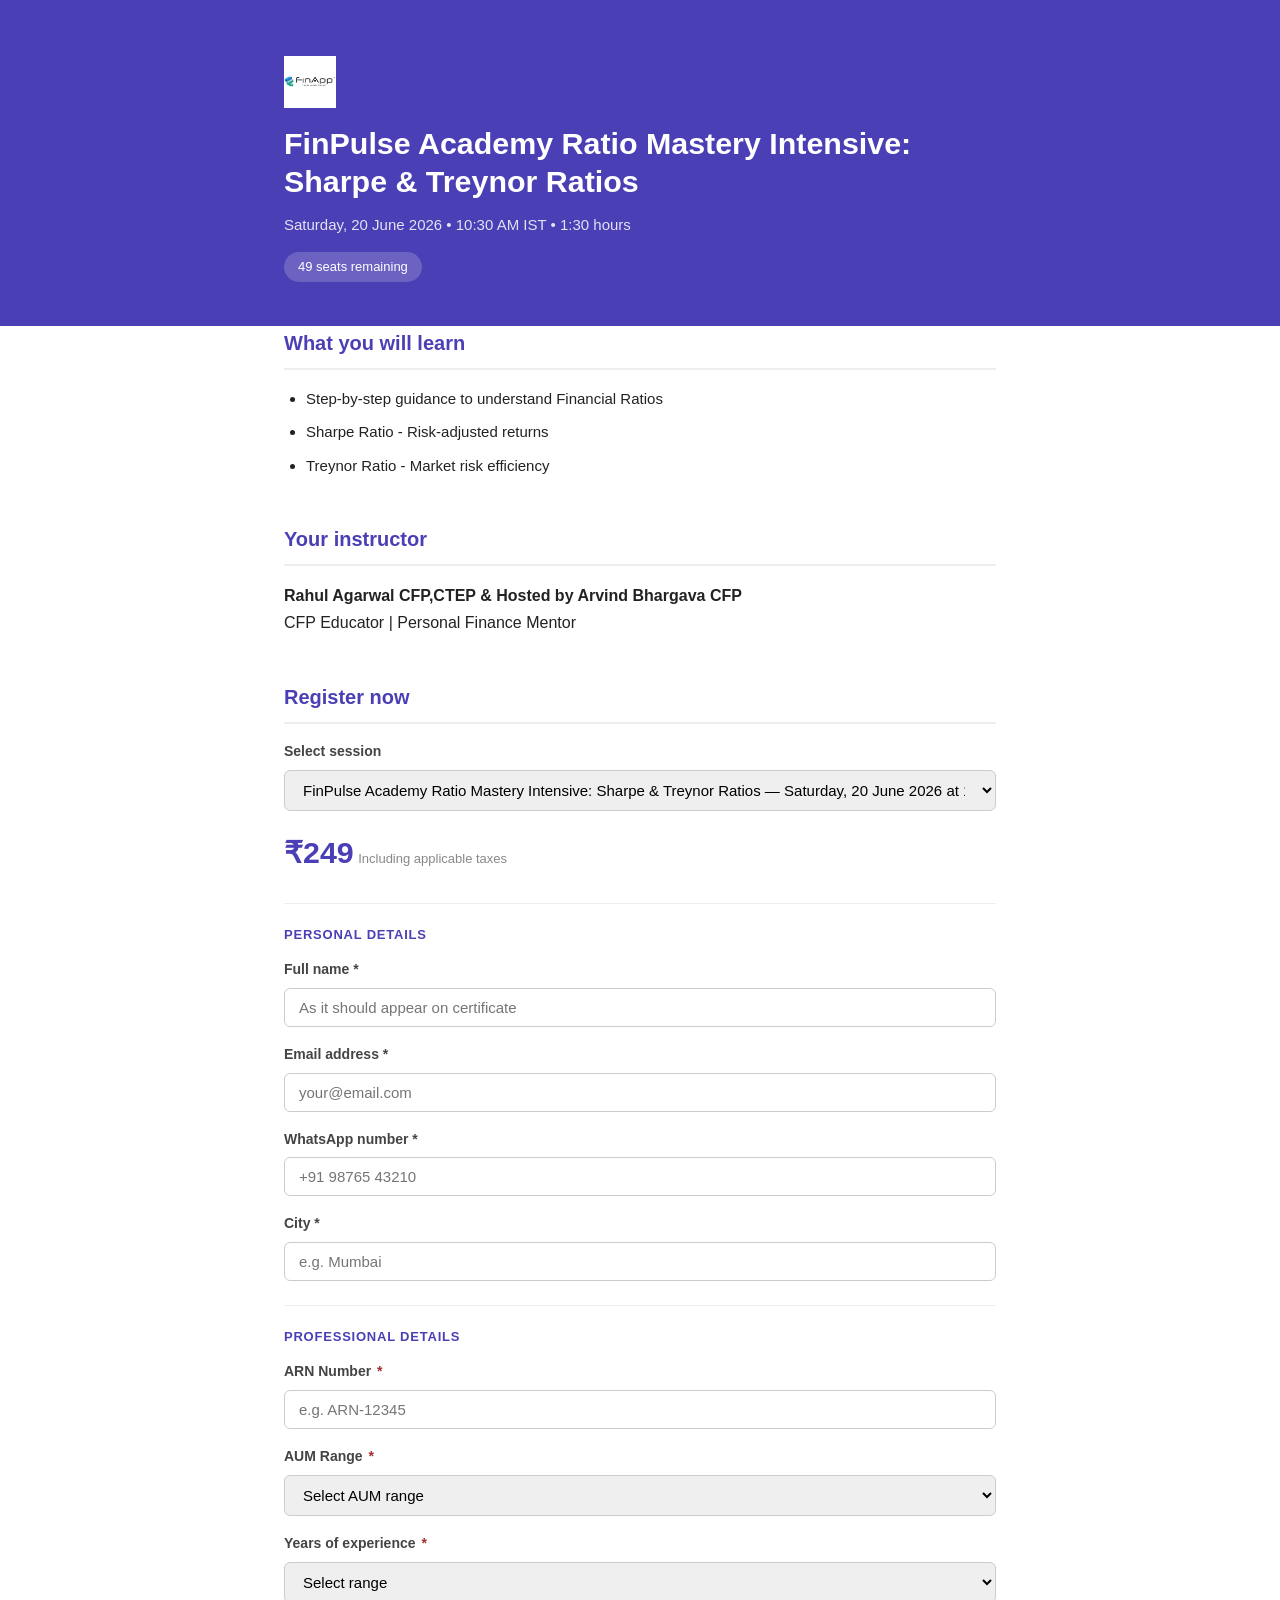
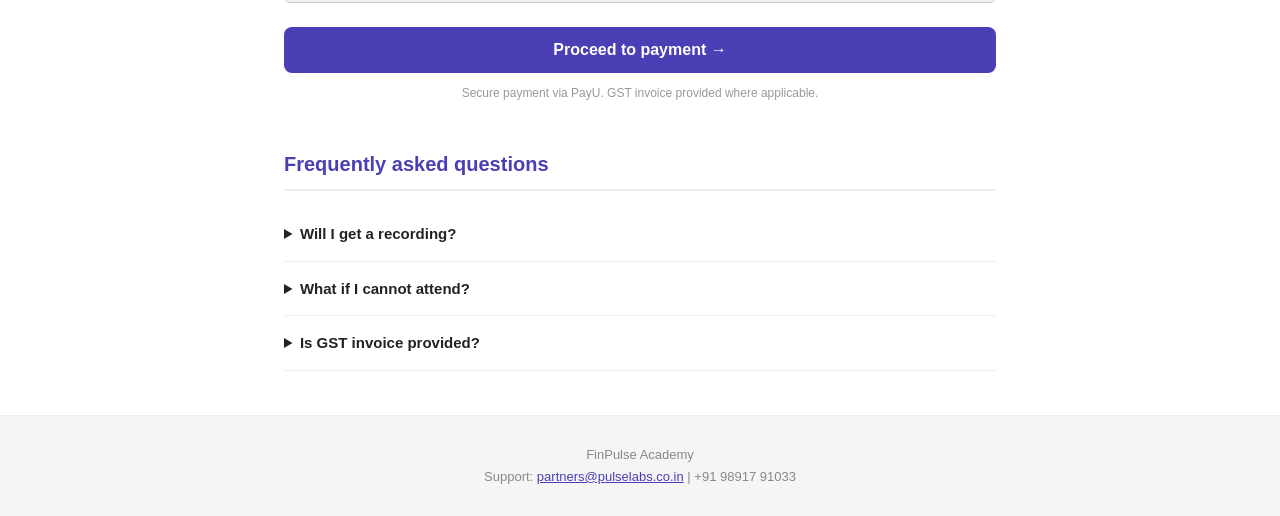
<file: index.html>
<!DOCTYPE html>
<html lang="en">
<head>
  <meta charset="UTF-8">
  <meta name="viewport" content="width=device-width, initial-scale=1.0">
  <title id="page-title">Webinar Registration</title>
  <link rel="stylesheet" href="style.css">
</head>
<body>

<header id="hero">
  <div class="container">
    <div id="logo-wrapper">
      <img id="brand-logo" src="" alt="" style="display:none;">
    </div>
    <p id="brand-name" class="brand"></p>
    <h1 id="webinar-title"></h1>
    <p id="webinar-meta" class="meta"></p>
    <div id="seats-badge" class="badge"></div>
  </div>
</header>

<main class="container">

  <section id="topics-section">
    <h2>What you will learn</h2>
    <ul id="topics-list"></ul>
  </section>

  <section id="speaker-section">
    <h2>Your instructor</h2>
    <p><strong id="speaker-name"></strong></p>
    <p id="speaker-bio"></p>
  </section>

  <section id="register-section">
    <h2>Register now</h2>

    <div id="session-select-wrapper">
      <label>Select session
        <select id="session-select"></select>
      </label>
    </div>

    <div id="price-display"></div>

    <form id="reg-form" novalidate>

      <p class="form-section-label">Personal details</p>

      <label>Full name *
        <input type="text" id="f-name" required
               placeholder="As it should appear on certificate">
      </label>
      <label>Email address *
        <input type="email" id="f-email" required
               placeholder="your@email.com">
      </label>
      <label>WhatsApp number *
        <input type="tel" id="f-phone" required
               placeholder="+91 98765 43210">
      </label>
      <label>City *
        <input type="text" id="f-city" required
               placeholder="e.g. Mumbai">
      </label>

      <div id="section-professional" style="display:none;">
        <p class="form-section-label">Professional details</p>

        <div id="field-arn" style="display:none;">
          <label>ARN Number <span class="req-star">*</span>
            <input type="text" id="f-arn"
                   placeholder="e.g. ARN-12345">
          </label>
        </div>

        <div id="field-euin" style="display:none;">
          <label>EUIN
            <input type="text" id="f-euin"
                   placeholder="e.g. E123456">
          </label>
        </div>

        <div id="field-aum" style="display:none;">
          <label>AUM Range <span class="req-star">*</span>
            <select id="f-aum">
              <option value="">Select AUM range</option>
              <option value="Below 5 Cr">Below &#8377;5 Cr</option>
              <option value="5-25 Cr">5 Cr &#8211; 25 Cr</option>
              <option value="25-100 Cr">25 Cr &#8211; 100 Cr</option>
              <option value="100-500 Cr">100 Cr &#8211; 500 Cr</option>
              <option value="Above 500 Cr">Above &#8377;500 Cr</option>
            </select>
          </label>
        </div>

        <div id="field-experience" style="display:none;">
          <label>Years of experience <span class="req-star">*</span>
            <select id="f-experience">
              <option value="">Select range</option>
              <option value="0-2 years">0&#8211;2 years</option>
              <option value="3-5 years">3&#8211;5 years</option>
              <option value="6-10 years">6&#8211;10 years</option>
              <option value="Above 10 years">Above 10 years</option>
            </select>
          </label>
        </div>
      </div>

      <div id="section-gst" style="display:none;">
        <p class="form-section-label">GST and billing details</p>

        <div id="field-gst" style="display:none;">
          <label>GST Number
            <span class="field-note">
              Required for GST invoice — leave blank if not applicable
            </span>
            <input type="text" id="f-gst"
                   placeholder="e.g. 22AAAAA0000A1Z5"
                   maxlength="15"
                   style="text-transform:uppercase">
          </label>
        </div>

        <div id="field-address" style="display:none;">
          <label>Complete billing address <span class="req-star">*</span>
            <textarea id="f-address" rows="3"
              placeholder="Flat/Office No, Building, Street, Area, City, State, PIN">
            </textarea>
          </label>
        </div>
      </div>

      <div id="form-error" class="error" style="display:none"></div>

      <button type="submit" id="submit-btn">
        Proceed to payment &#8594;
      </button>
      <p class="fine-print">
        Secure payment via PayU.
        GST invoice provided where applicable.
      </p>

    </form>
  </section>

  <section id="faq-section">
    <h2>Frequently asked questions</h2>
    <div id="faq-list"></div>
  </section>

</main>

<footer id="site-footer">
  <p id="footer-brand"></p>
  <p id="footer-contact"></p>
</footer>

<div id="overlay" style="display:none">
  <div class="overlay-box">
    <div class="spinner"></div>
    <p>Saving your registration...</p>
    <p class="fine-print">Do not close this page.</p>
  </div>
</div>

<script>
const APPS_SCRIPT_URL = "https://script.google.com/macros/s/AKfycbyBduDumt_6SiL1Zj-b-EgOSkX65O6ZuMsmICxK9WD9IouEm3T-ny3JcKYjTOkk0bWN/exec";

// ── Helper: show or hide a field wrapper and set required ──
function toggleField(fieldId, visible, makeRequired) {
  const wrapper = document.getElementById(fieldId);
  if (!wrapper) return;
  wrapper.style.display = visible ? "block" : "none";
  if (makeRequired) {
    const input = wrapper.querySelector("input, select, textarea");
    if (input) {
      if (visible) {
        input.setAttribute("required", "required");
      } else {
        input.removeAttribute("required");
        input.value = "";  // clear value when hidden
      }
    }
  }
}

// ── Apply fields config for the selected session ──
function applyFieldsConfig(fields) {
  if (!fields) {
    // No fields config — hide all optional sections
    document.getElementById("section-professional").style.display = "none";
    document.getElementById("section-gst").style.display = "none";
    return;
  }

  // Professional section — show if any professional field is on
  const showProfessional = fields.show_arn
    || fields.show_euin
    || fields.show_aum
    || fields.show_experience;

  document.getElementById("section-professional")
    .style.display = showProfessional ? "block" : "none";

  // GST section — show if any GST field is on
  const showGstSection = fields.show_gst || fields.show_address;
  document.getElementById("section-gst")
    .style.display = showGstSection ? "block" : "none";

  // Individual fields — toggle visibility and required state
  toggleField("field-arn",        fields.show_arn,        true);
  toggleField("field-euin",       fields.show_euin,       false); // never required
  toggleField("field-aum",        fields.show_aum,        true);
  toggleField("field-experience", fields.show_experience, true);
  toggleField("field-gst",        fields.show_gst,        false); // never required
  toggleField("field-address",    fields.show_address,    true);
}

async function init() {
  const cfg      = await fetch("config.json").then(r => r.json());
  const brand    = cfg.brand;
  const sessions = cfg.sessions.filter(s => s.active);

  // Apply brand colour
  document.documentElement.style
    .setProperty("--brand", brand.primaryColor);
  document.getElementById("brand-name").textContent = brand.name;
  document.getElementById("page-title").textContent =
    brand.name + " — Register";
  document.getElementById("footer-brand").textContent = brand.name;
  document.getElementById("footer-contact").innerHTML =
    "Support: <a href='mailto:" + brand.supportEmail + "'>"
    + brand.supportEmail + "</a>  |  " + brand.supportPhone;

  // Logo
  if (brand.logoUrl) {
    const logo = document.getElementById("brand-logo");
    logo.src   = brand.logoUrl;
    logo.alt   = brand.name;
    logo.style.display = "block";
    document.getElementById("brand-name").style.display = "none";
  }

  // Populate session dropdown
  const sel = document.getElementById("session-select");
  sessions.forEach(s => {
    const o       = document.createElement("option");
    o.value       = s.id;
    o.textContent = s.title + " \u2014 " + s.date + " at " + s.time;
    sel.appendChild(o);
  });

  function getSelected() {
    return sessions.find(s => s.id === sel.value);
  }

  function renderSession(s) {
    document.getElementById("webinar-title").textContent = s.title;
    document.getElementById("webinar-meta").textContent  =
      s.date + "  \u2022  " + s.time + "  \u2022  " + s.duration;
    document.getElementById("seats-badge").textContent   =
      s.seatsLeft + " seats remaining";
    document.getElementById("price-display").innerHTML   =
      "<span class='price'>&#8377;"
      + s.price.toLocaleString("en-IN")
      + "</span>  <span class='price-note'> Including applicable taxes</span>";

    // Topics
    const ul = document.getElementById("topics-list");
    ul.innerHTML = "";
    (s.topics || []).forEach(t => {
      const li       = document.createElement("li");
      li.textContent = t;
      ul.appendChild(li);
    });

    // Speaker
    if (s.speaker) {
      document.getElementById("speaker-name").textContent = s.speaker;
      document.getElementById("speaker-bio").textContent  =
        s.speakerBio || "";
      document.getElementById("speaker-section").style.display = "block";
    } else {
      document.getElementById("speaker-section").style.display = "none";
    }

    // ── Apply fields config for this session ──
    applyFieldsConfig(s.fields || null);
  }

  sel.addEventListener("change", () => renderSession(getSelected()));
  if (sessions.length) renderSession(sessions[0]);

  // FAQs
  const faqDiv = document.getElementById("faq-list");
  cfg.faqs.forEach(f => {
    faqDiv.innerHTML +=
      "<details><summary>" + f.q
      + "</summary><p>" + f.a + "</p></details>";
  });

  // ── Form submit ──
  document.getElementById("reg-form")
    .addEventListener("submit", async ev => {
    ev.preventDefault();

    const get    = id => document.getElementById(id);
    const val    = id => get(id) ? get(id).value.trim() : "";
    const name   = val("f-name");
    const email  = val("f-email");
    const phone  = val("f-phone");
    const city   = val("f-city");
    const errEl  = document.getElementById("form-error");
    errEl.style.display = "none";

    // Validate mandatory fields
    if (!name || !email || !phone || !city) {
      errEl.textContent = "Please fill in all required fields.";
      errEl.style.display = "block";
      return;
    }
    if (!/^[^@]+@[^@]+\.[^@]+$/.test(email)) {
      errEl.textContent = "Please enter a valid email address.";
      errEl.style.display = "block";
      return;
    }

    const session = getSelected();

    // Validate visible required optional fields
    const f = session.fields || {};
    if (f.show_arn && !val("f-arn")) {
      errEl.textContent = "Please enter your ARN Number.";
      errEl.style.display = "block"; return;
    }
    if (f.show_aum && !val("f-aum")) {
      errEl.textContent = "Please select your AUM Range.";
      errEl.style.display = "block"; return;
    }
    if (f.show_experience && !val("f-experience")) {
      errEl.textContent = "Please select your years of experience.";
      errEl.style.display = "block"; return;
    }
    if (f.show_address && !val("f-address")) {
      errEl.textContent = "Please enter your billing address.";
      errEl.style.display = "block"; return;
    }

    // GST format validation — only if filled in
    const gst = val("f-gst").toUpperCase();
    if (gst && !/^[0-9]{2}[A-Z]{5}[0-9]{4}[A-Z]{1}[1-9A-Z]{1}Z[0-9A-Z]{1}$/.test(gst)) {
      errEl.textContent =
        "GST number format is invalid. Leave blank if not applicable.";
      errEl.style.display = "block"; return;
    }

    document.getElementById("submit-btn").disabled = true;
    document.getElementById("overlay").style.display = "flex";

    // Collect all field values — empty string for hidden fields
    const payload = {
      source:      "landing_page",
      name,
      email,
      phone,
      city,
      arn:         val("f-arn"),
      euin:        val("f-euin"),
      aum:         val("f-aum"),
      experience:  val("f-experience"),
      gst:         gst,
      address:     val("f-address"),
      session:     session.title,
      sessionDate: session.date,
      sessionTime: session.time,
      sessionId:   session.id,
      amount:      session.price,
      utm:         new URLSearchParams(window.location.search)
                     .get("utm_source") || ""
    };

    try {
      await fetch(APPS_SCRIPT_URL, {
        method:  "POST",
        mode:    "no-cors",
        headers: { "Content-Type": "application/json" },
        body:    JSON.stringify(payload)
      });
    } catch(err) {
      // no-cors always throws — Sheet write confirmed via PayU webhook
    }

    window.location.href = session.payuLink;
  });
}

init();
</script>

</body>
</html>
</file>
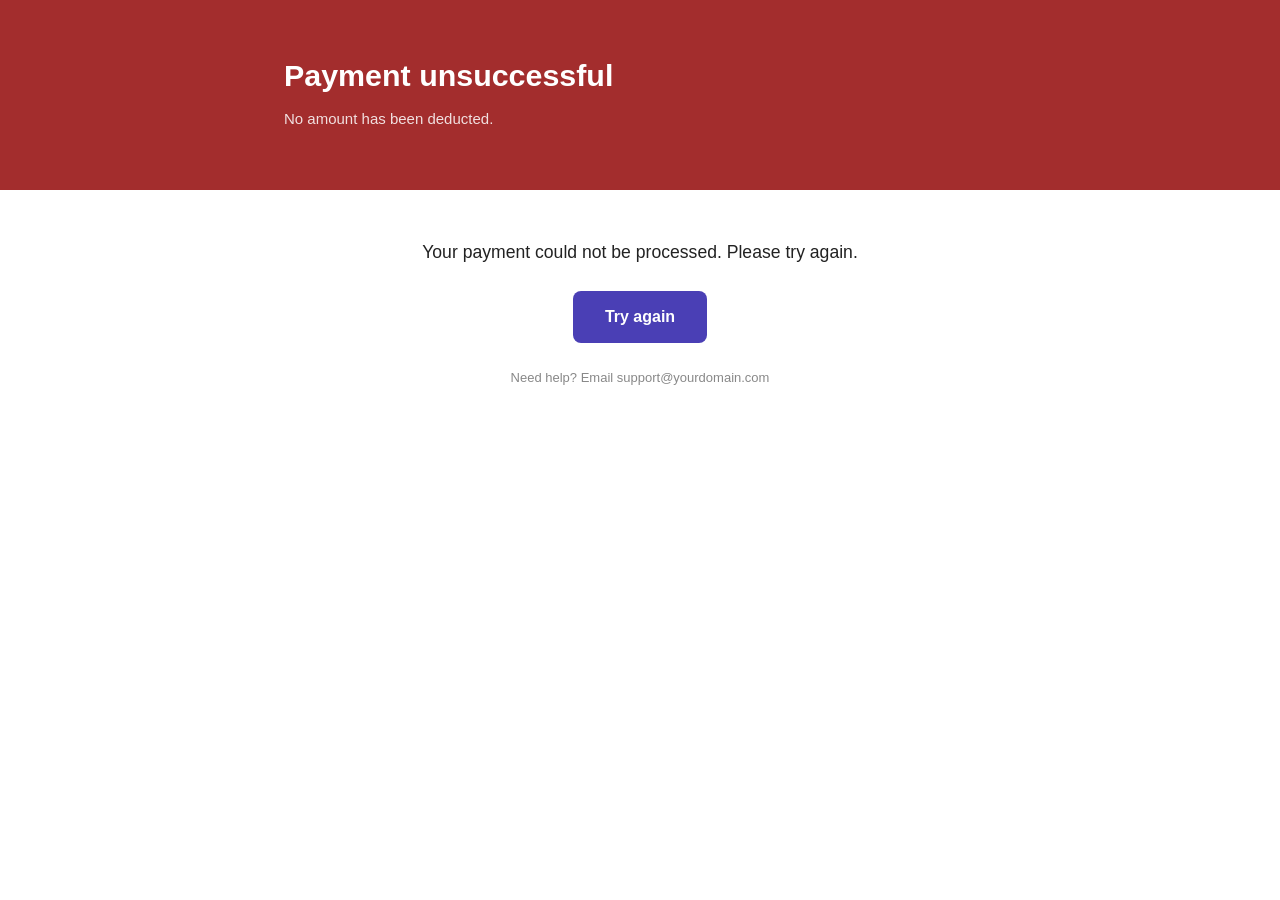
<file: failed.html>
<!-- failed.html -->
<!DOCTYPE html><html lang="en"><head><meta charset="UTF-8">
<meta name="viewport" content="width=device-width,initial-scale=1.0">
<title>Payment Unsuccessful</title><link rel="stylesheet" href="style.css"></head>
<body>
<header id="hero" style="background:#A32D2D;"><div class="container">
  <h1>Payment unsuccessful</h1>
  <p class="meta">No amount has been deducted.</p>
</div></header>
<main class="container" style="text-align:center;padding-top:48px;">
  <p style="font-size:1.1rem;margin-bottom:24px;">
    Your payment could not be processed. Please try again.</p>
  <a href="index.html" style="display:inline-block;background:#4A3FB5;
     color:#fff;padding:12px 32px;border-radius:8px;
     text-decoration:none;font-weight:bold;">Try again</a>
  <p style="margin-top:24px;color:#888;font-size:13px;">
    Need help? Email support@yourdomain.com</p>
</main></body></html>
</file>
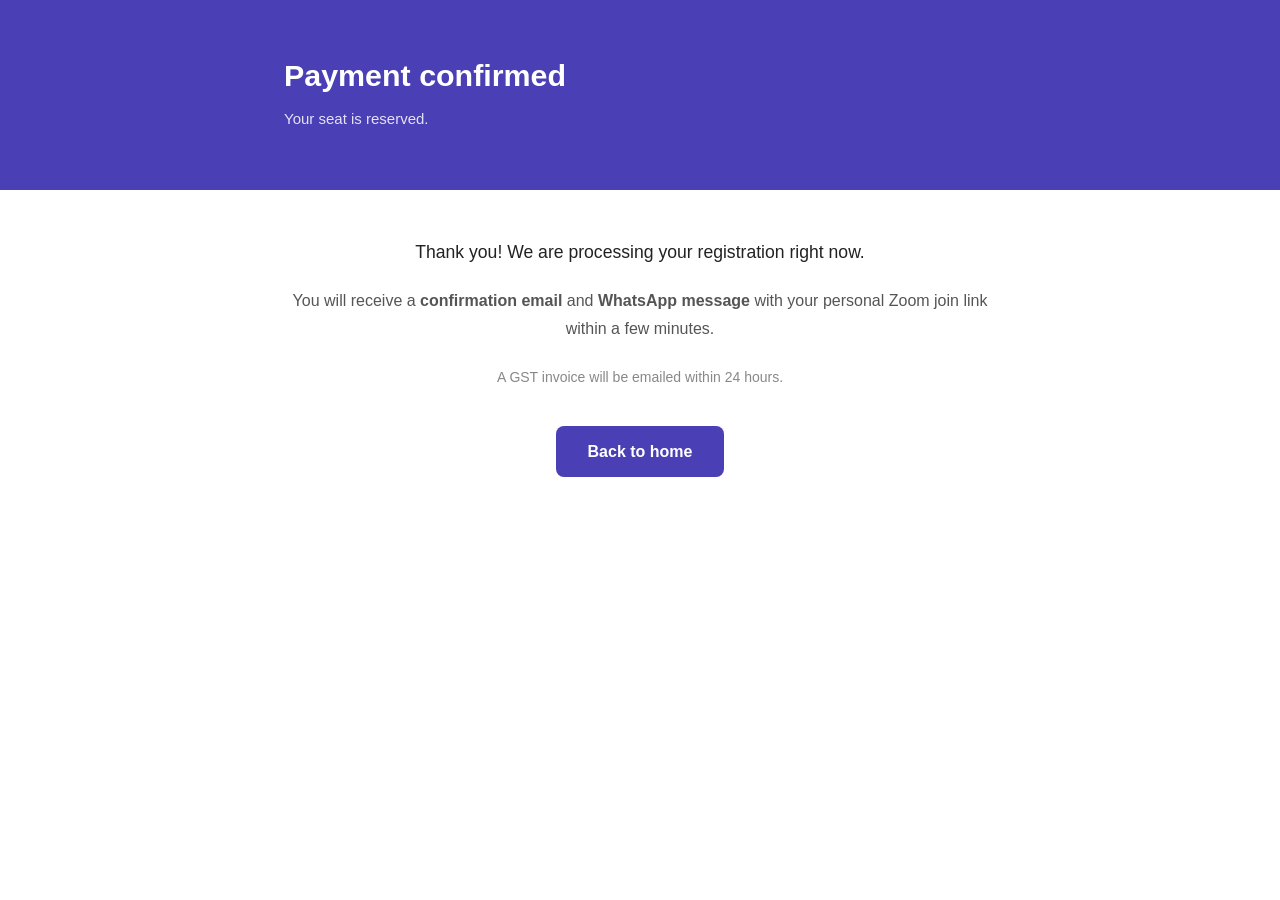
<file: thankyou.html>
<!-- thankyou.html -->
<!DOCTYPE html><html lang="en"><head><meta charset="UTF-8">
<meta name="viewport" content="width=device-width,initial-scale=1.0">
<title>Payment Confirmed</title><link rel="stylesheet" href="style.css"></head>
<body>
<header id="hero"><div class="container">
  <h1>Payment confirmed</h1>
  <p class="meta">Your seat is reserved.</p>
</div></header>
<main class="container" style="text-align:center;padding-top:48px;">
  <p style="font-size:1.1rem;margin-bottom:20px;">
    Thank you! We are processing your registration right now.</p>
  <p style="color:#555;">You will receive a <strong>confirmation email</strong>
    and <strong>WhatsApp message</strong> with your personal
    Zoom join link within a few minutes.</p>
  <p style="margin-top:24px;color:#888;font-size:14px;">
    A GST invoice will be emailed within 24 hours.</p>
  <a href="index.html" style="display:inline-block;margin-top:36px;
     background:#4A3FB5;color:#fff;padding:12px 32px;
     border-radius:8px;text-decoration:none;font-weight:bold;">
     Back to home</a>
</main></body></html>
</file>
<file: style.css>
:root { --brand: #4A3FB5; }
* { box-sizing: border-box; margin: 0; padding: 0; }
body { font-family: Arial, sans-serif; color: #222; background: #fff; line-height: 1.7; }
.container { max-width: 760px; margin: auto; padding: 0 24px; }
#hero { background: var(--brand); color: #fff; padding: 56px 0 44px; }
#hero .brand { font-size: 13px; text-transform: uppercase; letter-spacing: .1em; opacity: .7; margin-bottom: 10px; }
#hero h1 { font-size: 1.9rem; line-height: 1.25; margin-bottom: 12px; }
#hero .meta { opacity: .85; font-size: 15px; margin-bottom: 14px; }
.badge { display:inline-block; background:rgba(255,255,255,.18); border-radius:20px; padding:4px 14px; font-size:13px; }
main { padding: 44px 0; }
section { margin-bottom: 44px; }
h2 { font-size: 1.25rem; color: var(--brand); margin-bottom: 16px; padding-bottom: 8px; border-bottom: 2px solid #eee; }
#topics-list { padding-left: 22px; }
#topics-list li { margin-bottom: 8px; font-size: 15px; }
.form-section-label { font-size: 13px; font-weight: bold; color: var(--brand); text-transform: uppercase; letter-spacing: .06em; margin: 24px 0 12px; border-top: 1px solid #eee; padding-top: 20px; }
label { display:block; font-size:14px; font-weight:bold; color:#444; margin-bottom:16px; }
label input, label select, label textarea { display:block; width:100%; margin-top:6px; padding:10px 14px; border:1px solid #ccc; border-radius:6px; font-size:15px; font-family:Arial,sans-serif; }
label textarea { resize: vertical; min-height: 80px; }
label input:focus, label select:focus, label textarea:focus { outline:none; border-color:var(--brand); box-shadow:0 0 0 3px rgba(74,63,181,.15); }
#price-display { margin-bottom: 20px; }
.price { font-size: 1.9rem; font-weight: bold; color: var(--brand); }
.price-note { font-size: 13px; color: #888; }
button[type=submit] { width:100%; padding:14px; background:var(--brand); color:#fff; border:none; border-radius:8px; font-size:16px; font-weight:bold; cursor:pointer; transition:opacity .2s; margin-top: 8px; }
button[type=submit]:hover { opacity:.88; }
button[type=submit]:disabled { opacity:.5; cursor:not-allowed; }
.fine-print { font-size:12px; color:#999; text-align:center; margin-top:10px; }
.error { background:#FCEBEB; color:#A32D2D; border-radius:6px; padding:10px 14px; font-size:14px; margin-bottom:12px; }
details { border-bottom:1px solid #eee; padding:14px 0; }
summary { font-weight:bold; cursor:pointer; font-size:15px; }
details p { margin-top:10px; font-size:14px; color:#555; }
#site-footer { background:#f5f5f5; padding:28px 0; text-align:center; font-size:13px; color:#888; border-top:1px solid #eee; }
#site-footer a { color:var(--brand); }
#overlay { position:fixed; inset:0; background:rgba(0,0,0,.55); display:flex; 
align-items:center; justify-content:center; }
.overlay-box { background:#fff; border-radius:12px; padding:40px; text-align:center; max-width:320px; }
.spinner { width:40px; height:40px; border:4px solid #eee; border-top-color:var(--brand); border-radius:50%; animation:spin .8s linear infinite; margin:0 auto 20px; }
@keyframes spin { to { transform: rotate(360deg); } }
@media (max-width: 600px) { #hero h1 { font-size: 1.4rem; } .price { font-size: 1.5rem; } }
#logo-wrapper {
  margin-bottom: 16px;
}

#brand-logo {
  height: 52px;
  width: auto;
  max-width: 220px;
  object-fit: contain;
  display: block;
}.req-star {
  color: #A32D2D;
  margin-left: 2px;
}

.field-note {
  display: block;
  font-size: 12px;
  font-weight: normal;
  color: #888;
  margin-top: 2px;
  margin-bottom: 4px;
}

#section-professional,
#section-gst {
  transition: none;
}
</file>
